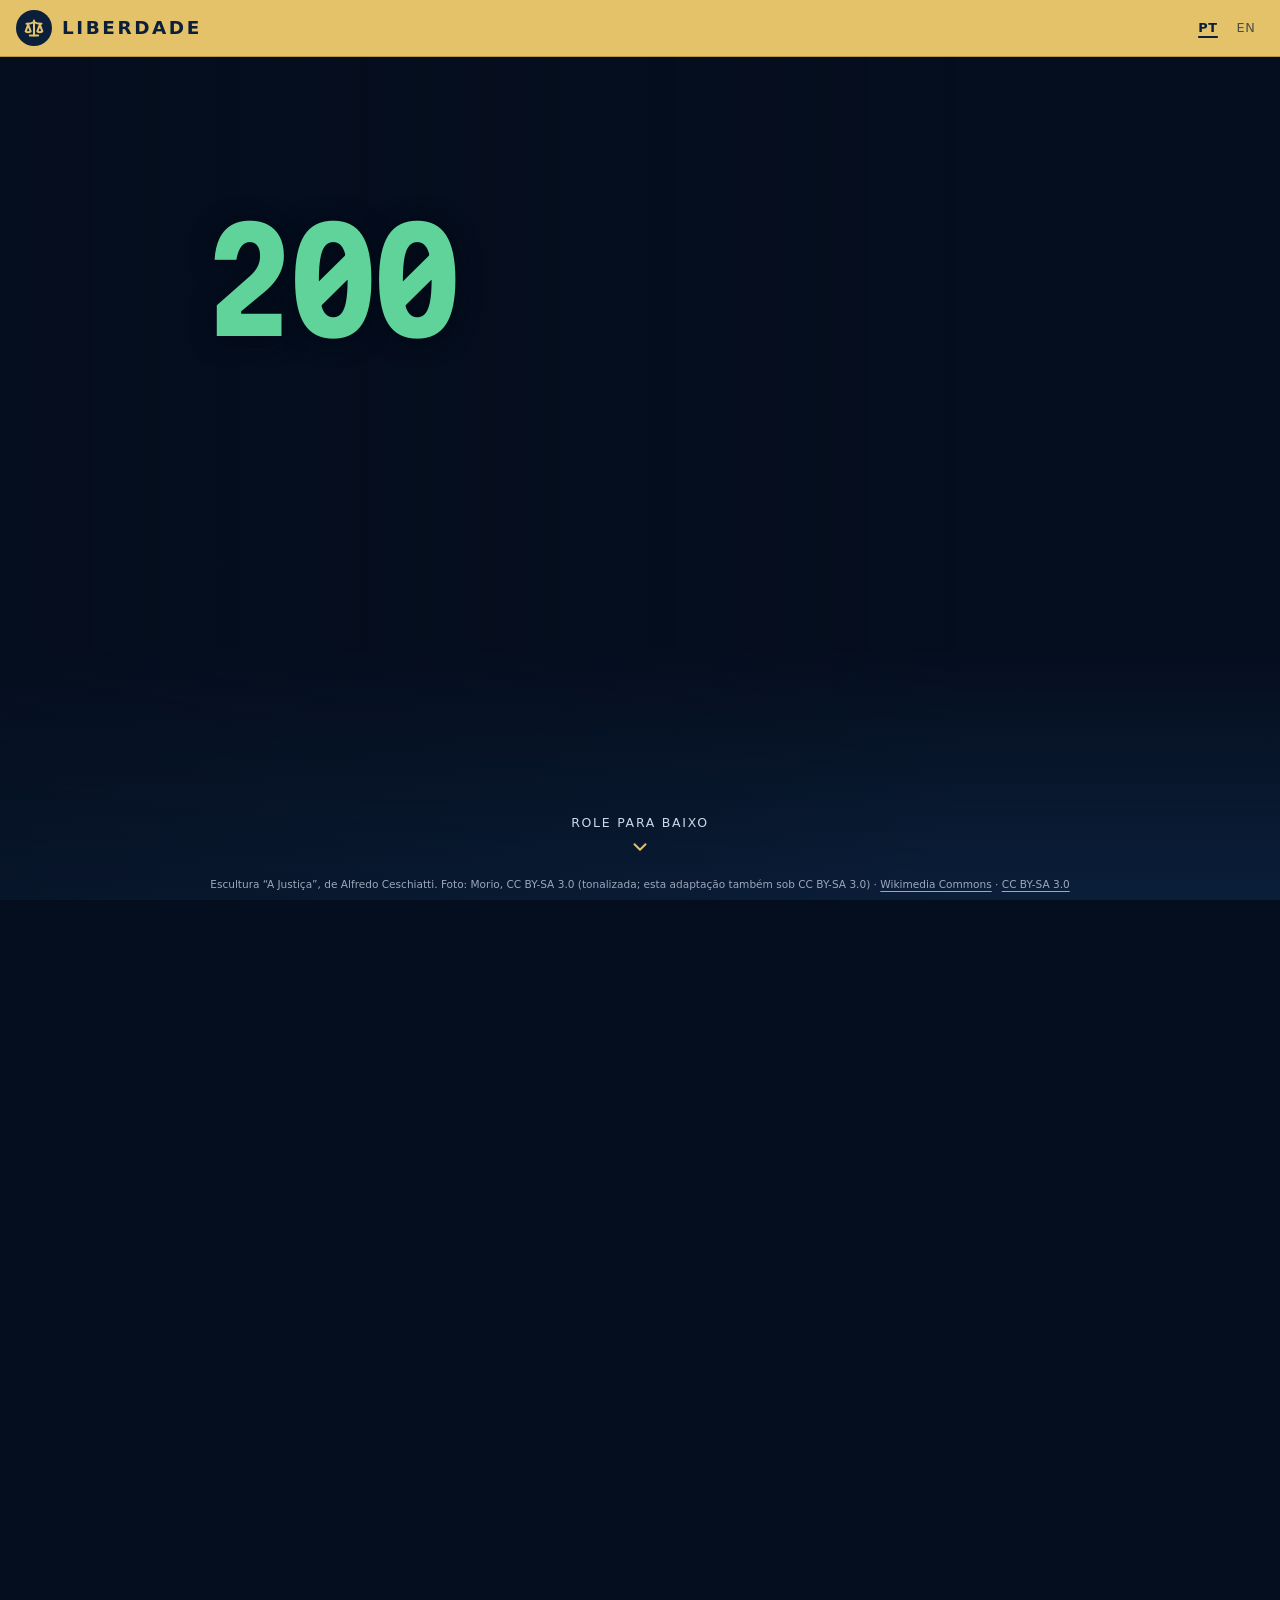
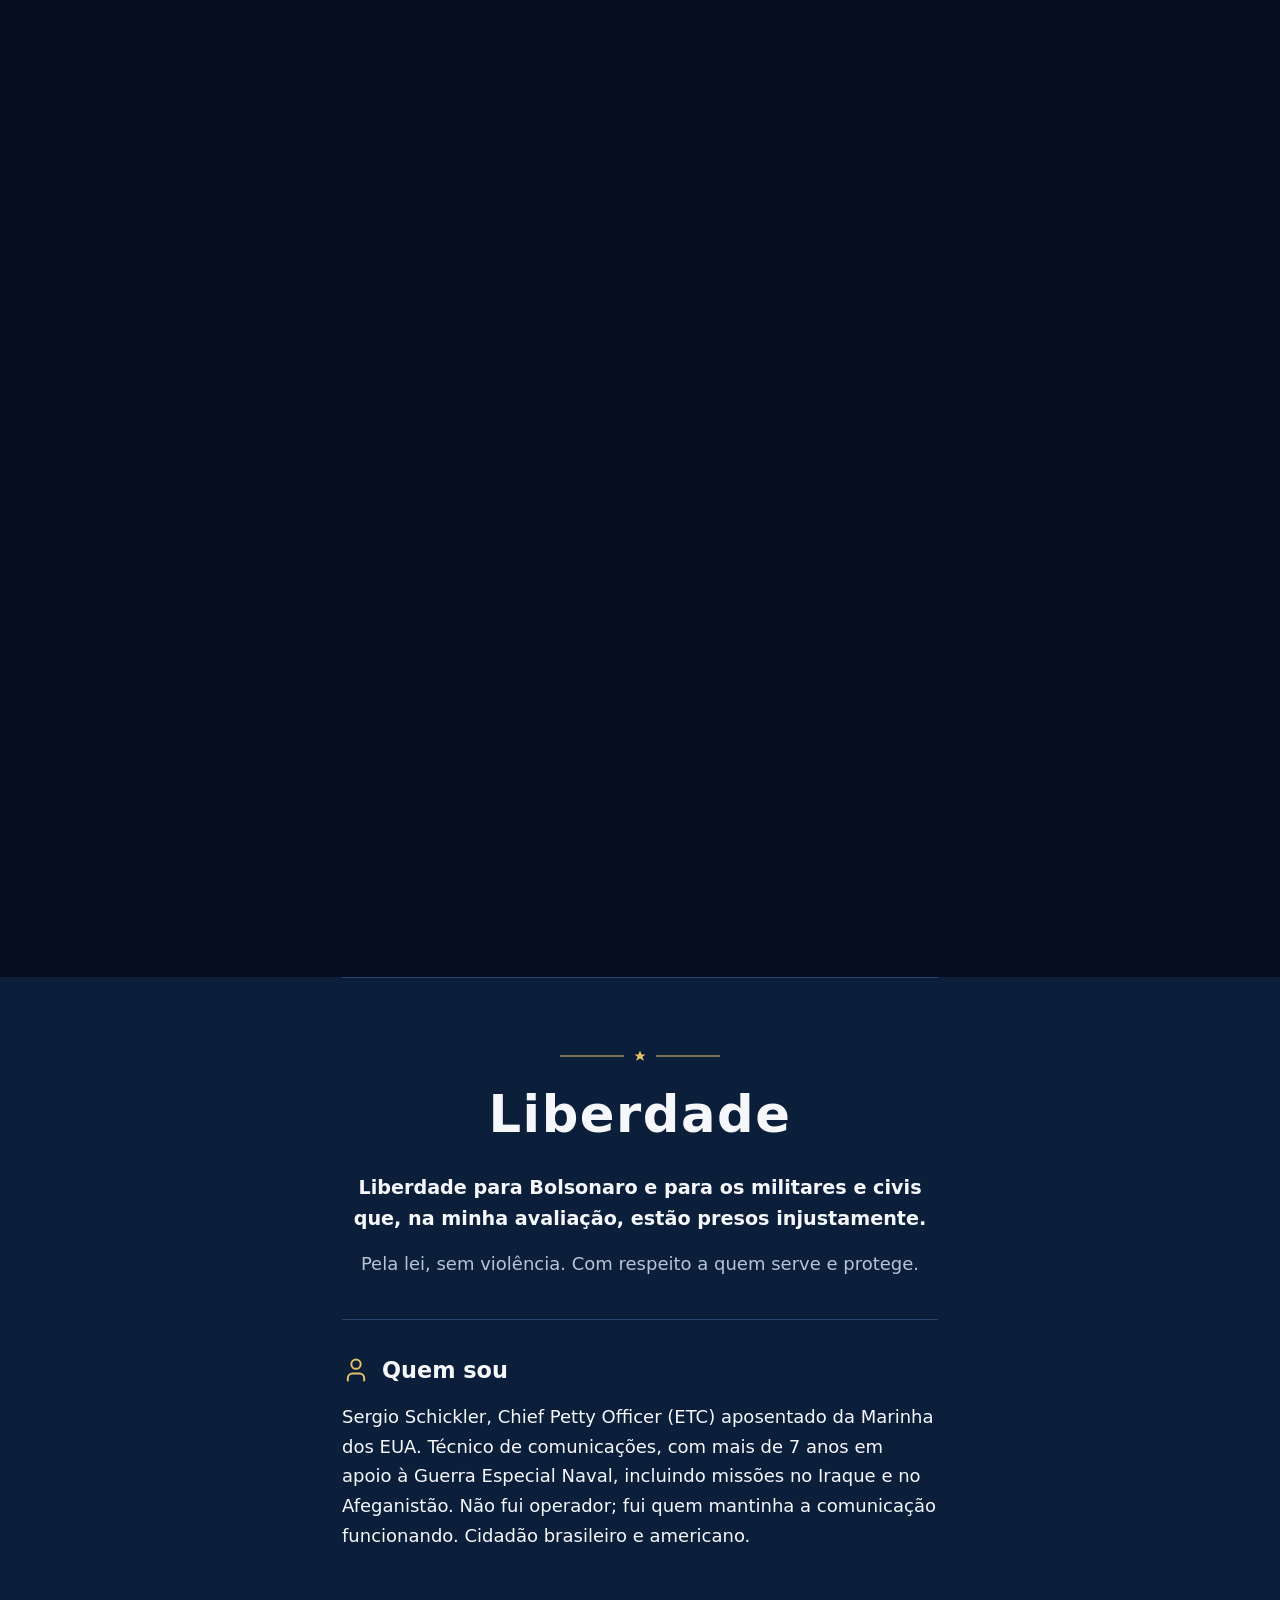
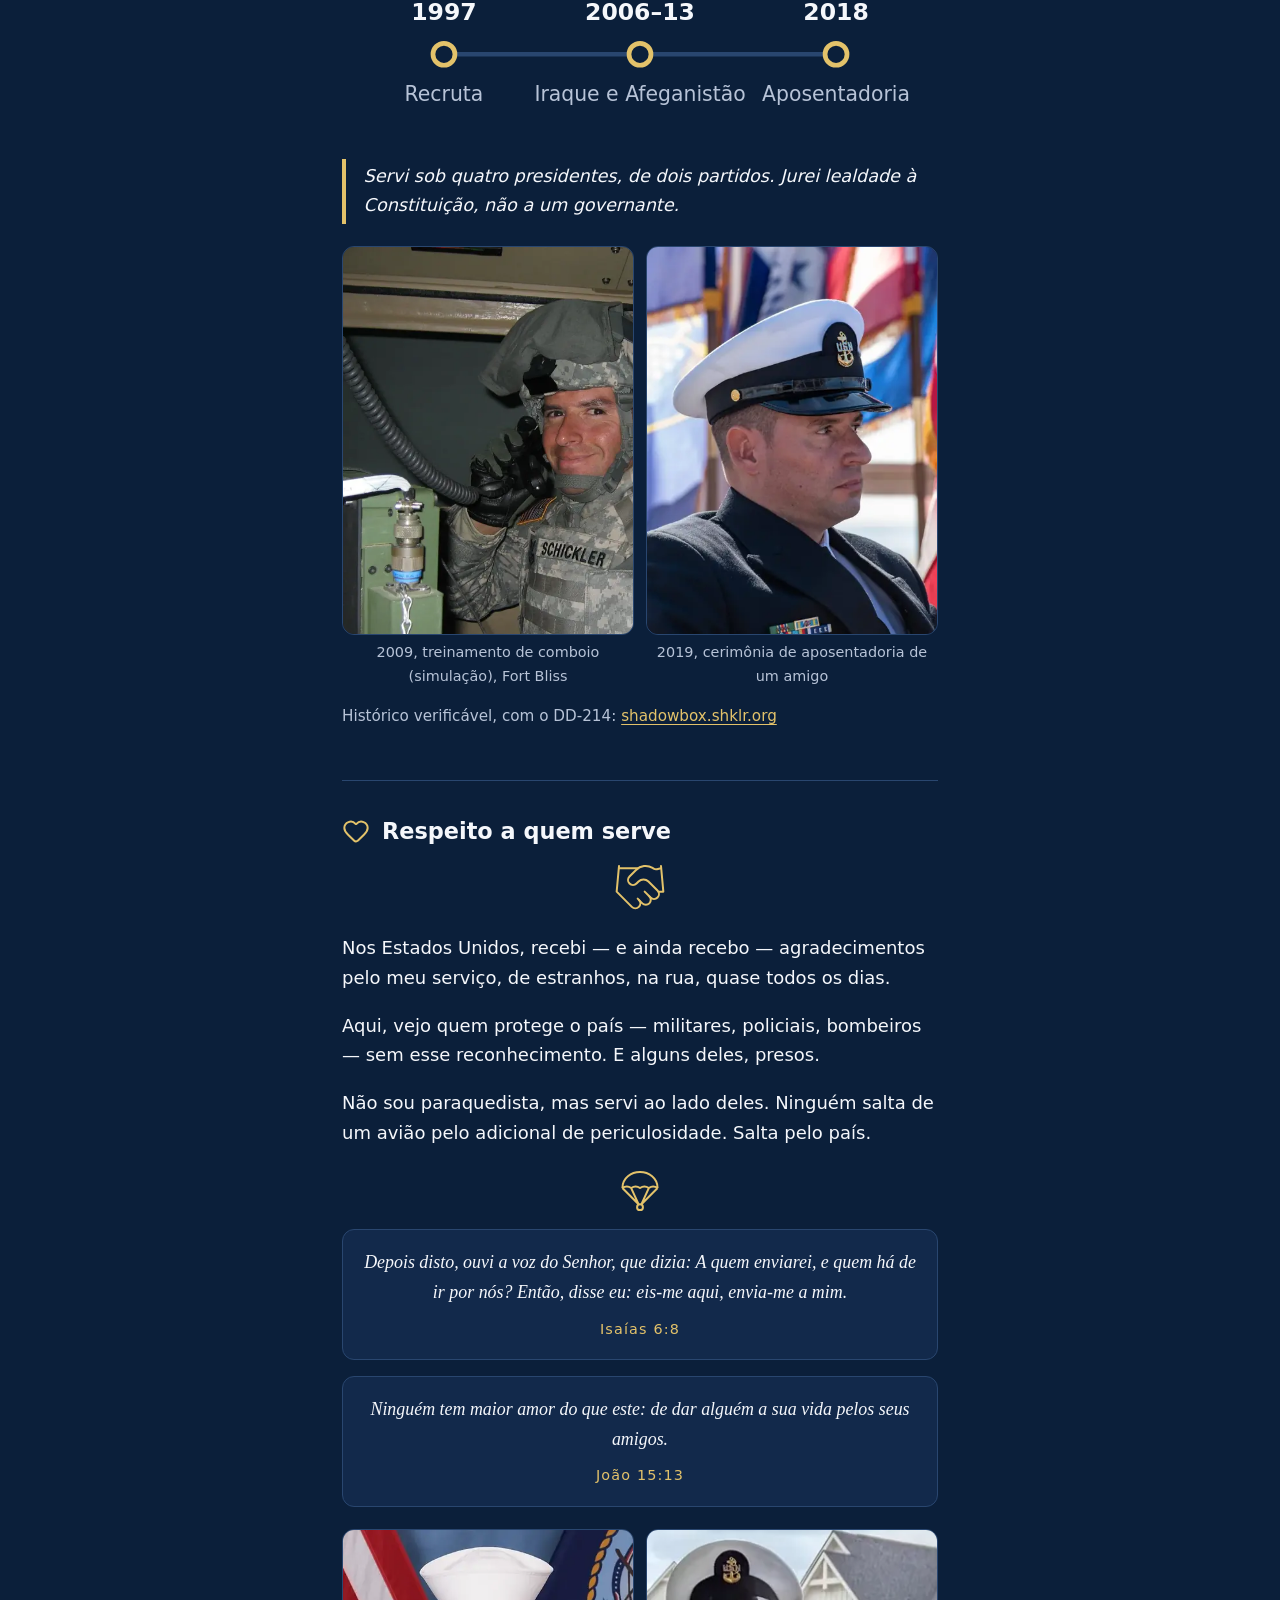
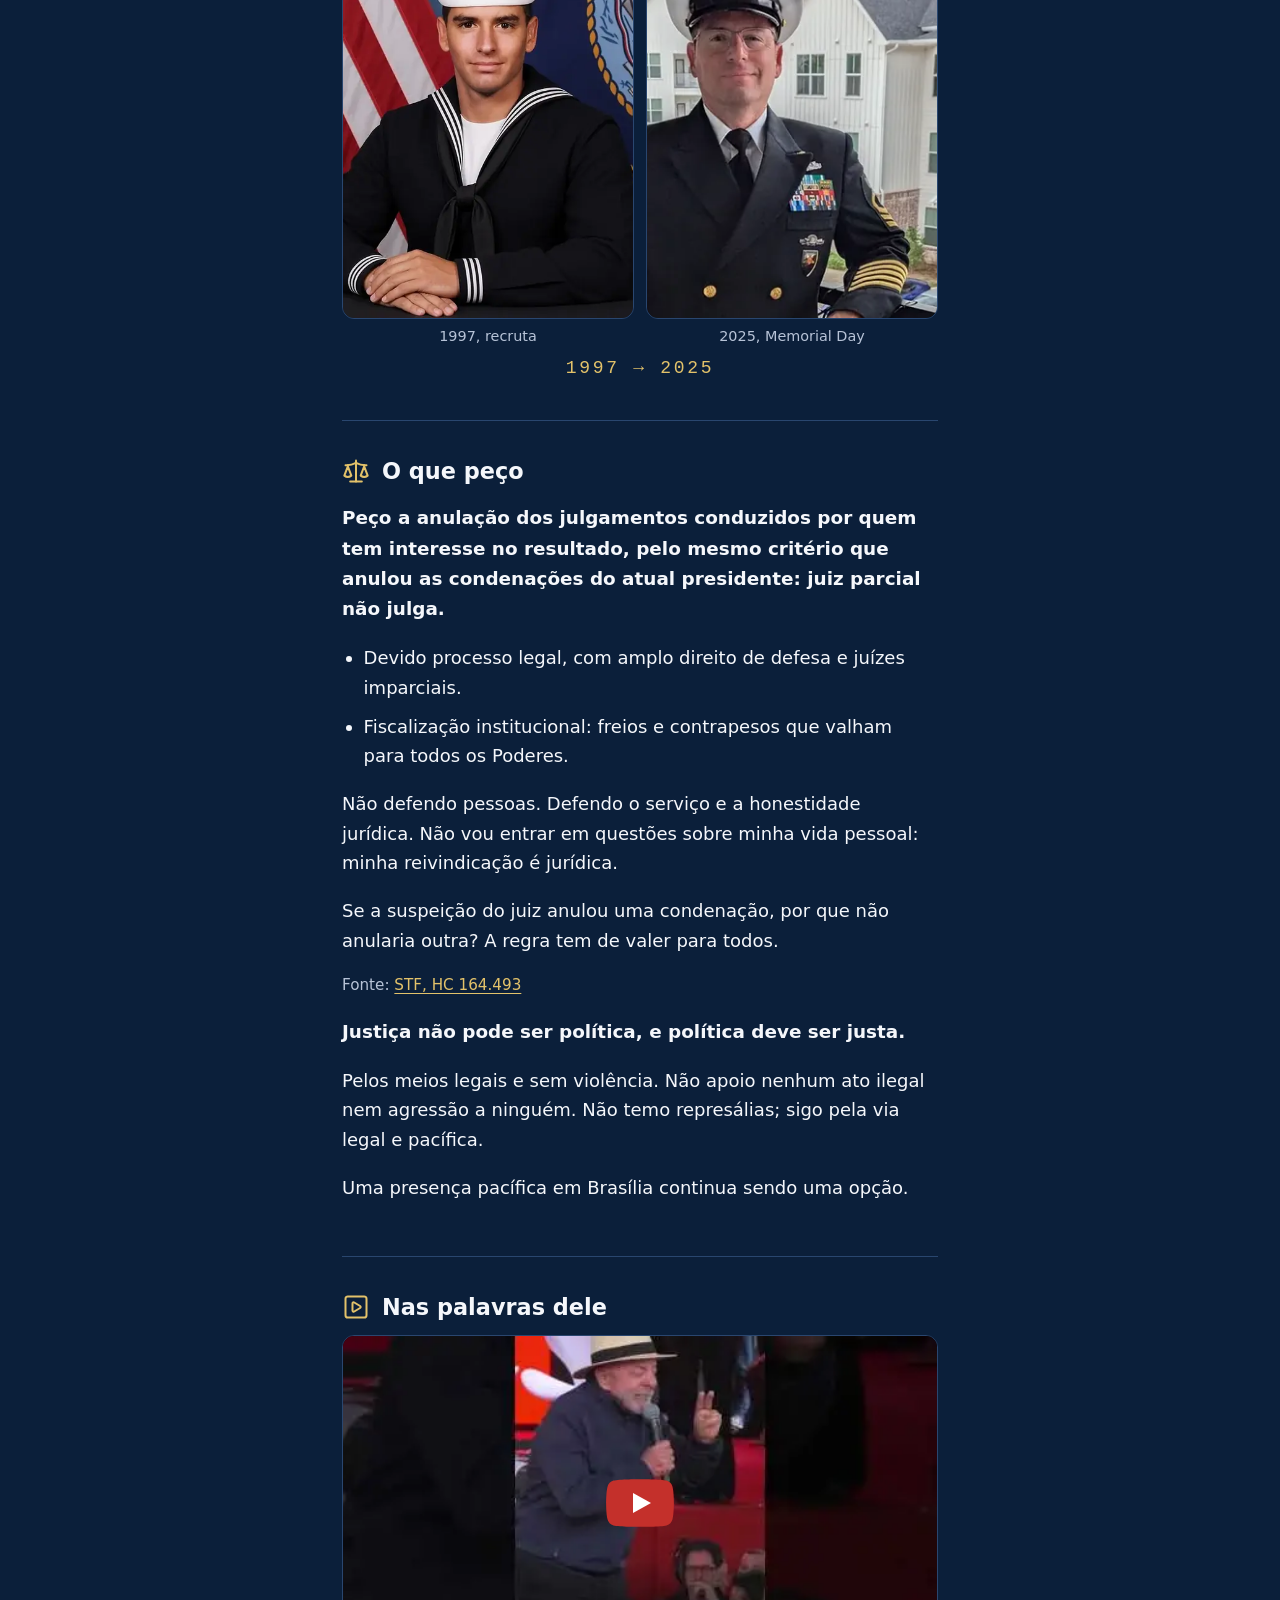
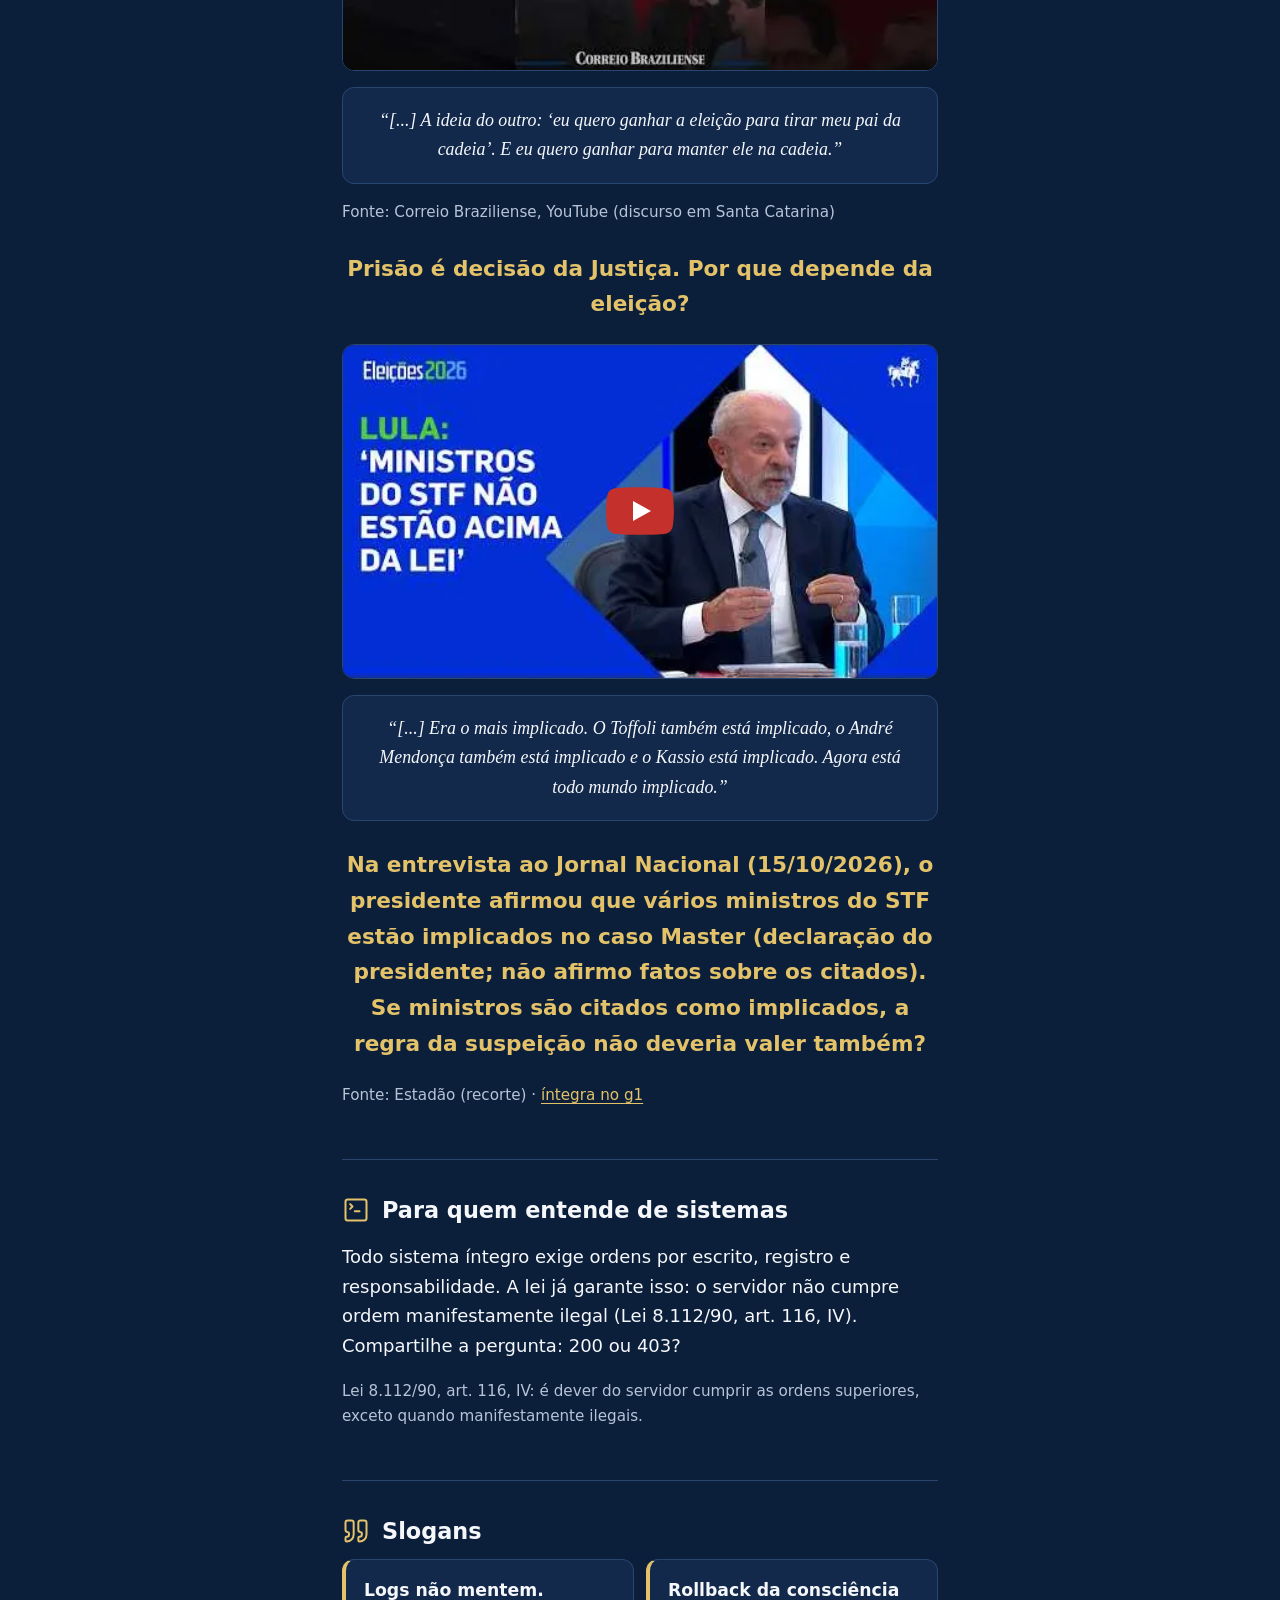
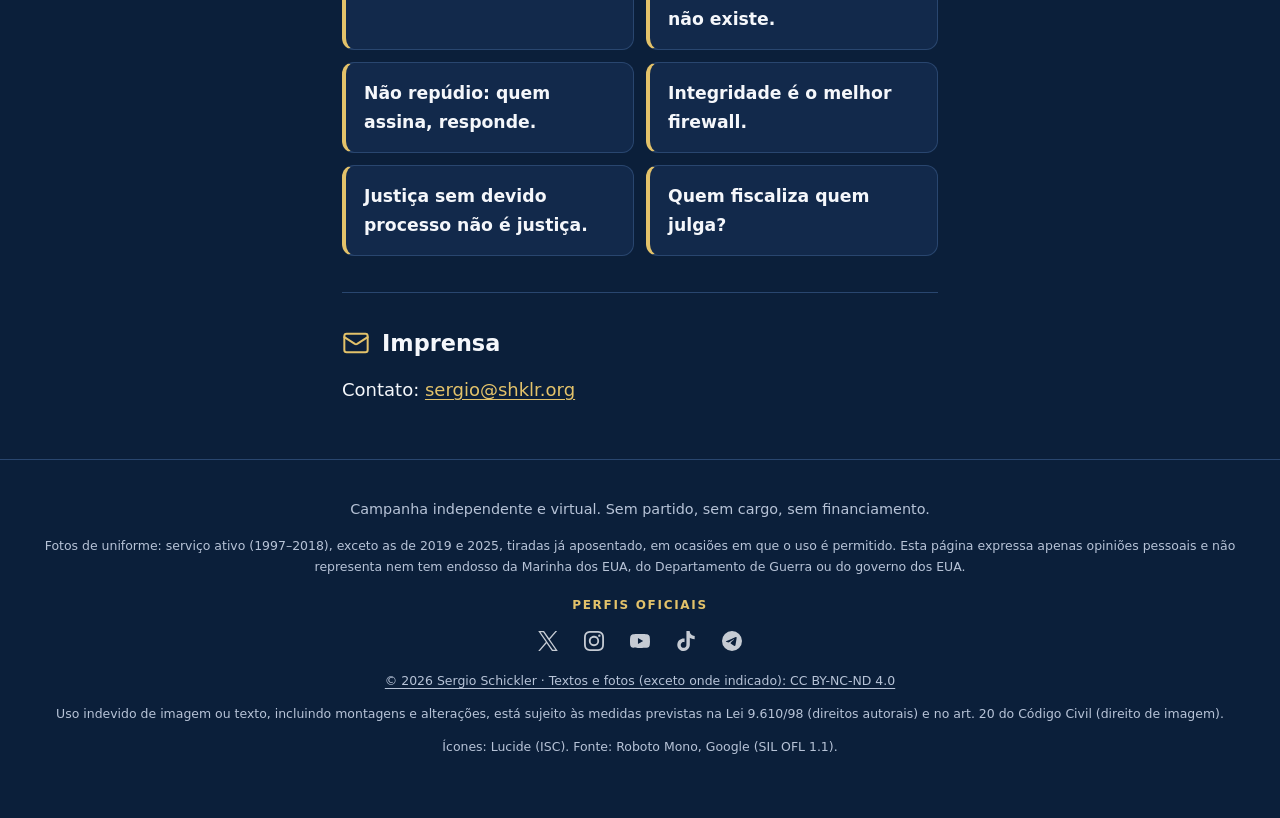
<file: index.html>
<!doctype html>
<html lang="pt-BR">
<head>
<meta charset="utf-8">
<meta name="viewport" content="width=device-width,initial-scale=1,viewport-fit=cover">
<meta name="theme-color" content="#e3c26a">
<title>Liberdade — 200 ou 403? Justiça ou política?</title>
<meta name="description" content="A regra tem de valer para todos. Liberdade, devido processo e respeito a quem serve, pela via legal e sem violência.">
<meta property="og:type" content="website">
<meta property="og:site_name" content="LIBERDADE">
<meta property="og:title" content="Liberdade — 200 ou 403? Justiça ou política?">
<meta property="og:description" content="A regra tem de valer para todos. Liberdade, devido processo e respeito a quem serve, pela via legal e sem violência.">
<meta property="og:url" content="https://liberdade.shklr.org/">
<meta property="og:locale" content="pt_BR">
<meta property="og:locale:alternate" content="en_US">
<meta property="og:image" content="https://liberdade.shklr.org/og.jpg?v=6">
<meta property="og:image:type" content="image/jpeg">
<meta property="og:image:width" content="1200">
<meta property="og:image:height" content="630">
<meta property="og:image:alt" content="LIBERDADE: balança em azul-marinho sobre dourado. A regra tem de valer para todos.">
<meta name="twitter:card" content="summary_large_image">
<meta name="twitter:title" content="Liberdade — 200 ou 403? Justiça ou política?">
<meta name="twitter:description" content="A regra tem de valer para todos. Liberdade, devido processo e respeito a quem serve, pela via legal e sem violência.">
<meta name="twitter:image" content="https://liberdade.shklr.org/x-card.png">
<meta name="twitter:image:alt" content="LIBERDADE: balança em azul-marinho sobre dourado. A regra tem de valer para todos.">
<meta name="twitter:site" content="@sergioshklr">
<meta name="twitter:creator" content="@sergioshklr">
<link rel="icon" href="/favicon.svg" type="image/svg+xml">
<link rel="icon" href="/favicon.ico" sizes="16x16 32x32 48x48">
<link rel="apple-touch-icon" href="/apple-touch-icon.png" sizes="180x180">
<link rel="apple-touch-startup-image" href="/splash/splash-iphone-se-750x1334.png" media="(device-width: 375px) and (device-height: 667px) and (-webkit-device-pixel-ratio: 2) and (orientation: portrait)">
<link rel="apple-touch-startup-image" href="/splash/splash-iphone-13-14-1170x2532.png" media="(device-width: 390px) and (device-height: 844px) and (-webkit-device-pixel-ratio: 3) and (orientation: portrait)">
<link rel="apple-touch-startup-image" href="/splash/splash-iphone-15-16-1179x2556.png" media="(device-width: 393px) and (device-height: 852px) and (-webkit-device-pixel-ratio: 3) and (orientation: portrait)">
<link rel="apple-touch-startup-image" href="/splash/splash-iphone-16-pro-max-1320x2868.png" media="(device-width: 440px) and (device-height: 956px) and (-webkit-device-pixel-ratio: 3) and (orientation: portrait)">
<link rel="apple-touch-startup-image" href="/splash/splash-ipad-air-11-1640x2360.png" media="(device-width: 820px) and (device-height: 1180px) and (-webkit-device-pixel-ratio: 2) and (orientation: portrait)">
<meta name="apple-mobile-web-app-title" content="LIBERDADE">
<meta name="apple-mobile-web-app-capable" content="yes">
<meta name="mobile-web-app-capable" content="yes">
<link rel="manifest" href="/site.webmanifest">
<link rel="preload" href="/fonts/MartianMono-Condensed[wght].woff2" as="font" type="font/woff2" crossorigin>
<link rel="canonical" href="https://liberdade.shklr.org/">
<script>if(!(window.matchMedia&&matchMedia('(prefers-reduced-motion: reduce)').matches))document.documentElement.classList.add('anim')</script>
<style>
@font-face{font-family:"Martian Mono";src:url("/fonts/MartianMono-Condensed[wght].woff2") format("woff2");font-weight:100 800;font-style:normal;font-display:swap;}
:root{--font-brand:"Martian Mono",ui-monospace,monospace;--font-ui:system-ui,-apple-system,"Segoe UI",Roboto,"Helvetica Neue",Arial,sans-serif;--mono:var(--font-brand)}
:root{--navy:#0b1f3a;--navy2:#12294b;--line:#29466f;--txt:#f5f7fb;--mut:#b7c3d7;--gold:#e3c26a;--ok:#5fd39a;--no:#ff8a7a}
*{box-sizing:border-box}html{-webkit-text-size-adjust:100%}
body{margin:0;background:var(--navy);color:var(--txt);font:18px/1.65 system-ui,-apple-system,"Segoe UI",Roboto,Arial,sans-serif}
a{color:var(--gold);text-underline-offset:3px}
:focus-visible{outline:3px solid var(--gold);outline-offset:3px}
.wrap{max-width:640px;margin:0 auto;padding:0 22px}
.top{position:sticky;top:0;z-index:5;display:flex;justify-content:space-between;align-items:center;padding:10px 16px;background:var(--gold);color:var(--navy);border-bottom:1px solid #b8963f}
.top .lang{border-color:var(--navy)}.top .lang button{color:var(--navy)}.top .lang{border:0;border-radius:0;gap:2px}
.top .lang button{min-width:36px;min-height:36px;padding:0 6px;font-size:.8rem;font-weight:500;letter-spacing:.06em;color:var(--navy);opacity:.7;background:none}
.top .lang button[aria-pressed=true]{background:none;color:var(--navy);opacity:1;font-weight:700;text-decoration:underline;text-decoration-thickness:2px;text-underline-offset:4px}
.top .lang button:focus-visible{outline:2px solid var(--navy);outline-offset:-2px}.top .brand .ic{stroke:var(--gold)}
.brand{display:flex;align-items:center;gap:10px;font-weight:800;letter-spacing:.14em;text-transform:uppercase;font-size:1.15rem;line-height:1}
.brand .badge-ic{display:inline-flex;align-items:center;justify-content:center;width:36px;height:36px;border-radius:50%;background:var(--navy);flex:none}
.lang{display:flex;border:1px solid var(--line);border-radius:999px;overflow:hidden}
.lang button{min-width:56px;min-height:44px;background:none;color:var(--txt);border:0;font:inherit;font-size:.95rem;font-weight:600;cursor:pointer}
.lang button[aria-pressed=true]{background:var(--txt);color:var(--navy)}
.hero{text-align:center;padding:44px 0 40px}
.badge{display:inline-flex;flex-direction:column;align-items:center;font-family:var(--mono);font-weight:800;line-height:.95;text-transform:uppercase;padding:22px 30px;border:2px solid var(--line);border-radius:22px;background:linear-gradient(180deg,var(--navy2),var(--navy))}
.badge .ok{color:var(--ok);font-size:clamp(4.5rem,30vw,8rem)}
.badge .or{color:var(--mut);font-size:clamp(1.4rem,7vw,2.2rem);letter-spacing:.3em;margin:.25em 0 .2em .3em}
.badge .no{color:var(--no);font-size:clamp(4.5rem,30vw,8rem)}
.sr{position:absolute;width:1px;height:1px;overflow:hidden;clip:rect(0 0 0 0)}
.status{color:var(--mut);font-size:1.1rem;margin:.9em 0 0}
.div{display:block;width:160px;margin:26px auto 6px;fill:none;stroke:var(--gold);stroke-width:1.5}
.div path:last-child{fill:var(--gold);stroke:none}
h1{font-size:clamp(2.3rem,11vw,3.2rem);margin:.15em 0 .3em;letter-spacing:.03em}
.obj{font-size:1.2rem;font-weight:600;margin:0 auto}
.sub{color:var(--mut);margin:.8em 0 0}
section{padding:36px 0;border-top:1px solid var(--line)}
.sh{display:flex;align-items:center;gap:12px;margin-bottom:14px}
.sh h2{font-size:1.4rem;line-height:1.25;margin:0}
.ic{flex:none;width:28px;height:28px;fill:none;stroke:var(--gold);stroke-width:2;stroke-linecap:round;stroke-linejoin:round}
.brand .ic{width:20px;height:20px}
.lead{font-size:1.15rem;font-weight:600}
.laurel{display:block;width:120px;margin:0 auto 8px;fill:none;stroke:var(--gold);stroke-width:1.5}
.laurel .lf,.laurel .st{fill:var(--gold);stroke:none;opacity:.85}
.pair{display:grid;grid-template-columns:1fr 1fr;gap:12px;margin:22px 0 6px;align-items:start}
figure{margin:0}
figure img{display:block;width:100%;height:auto;aspect-ratio:3/4;object-fit:cover;object-position:50% 15%;border-radius:12px;border:1px solid var(--line);background:var(--navy2)}
figcaption{font-size:.9rem;color:var(--mut);text-align:center;margin-top:6px}
.arrow{text-align:center;font-family:ui-monospace,Menlo,monospace;color:var(--gold);letter-spacing:.15em;margin:4px 0 0}
.tl{display:block;width:100%;height:auto;margin:18px 0}
.tl .ln{stroke:var(--line);stroke-width:3}
.tl .pt circle{fill:var(--navy);stroke:var(--gold);stroke-width:3}
.tl text{text-anchor:middle;font-family:system-ui,sans-serif}
.tl .yr text{fill:var(--txt);font-weight:700;font-size:15px}
.tl .lb text{fill:var(--mut);font-size:13px}
.quote{border-left:4px solid var(--gold);padding:.2em 0 .2em 1em;font-style:italic;font-size:1.1rem}
.list{padding-left:1.2em}.list li{margin:.5em 0}
.ask{text-align:center;font-size:1.35rem;font-weight:700;color:var(--gold);margin-top:1.2em}
.note{color:var(--mut);font-size:.95rem}
.grid{list-style:none;padding:0;margin:0;display:grid;gap:12px}
.grid li{background:var(--navy2);border:1px solid var(--line);border-left:4px solid var(--gold);border-radius:12px;padding:16px 18px;font-weight:650;font-size:1.08rem}
.grid small{display:block;font-weight:400;color:var(--mut);font-size:.82rem;margin-top:6px}
@media(min-width:700px){.grid{grid-template-columns:1fr 1fr}}
.hand{display:block;width:56px;height:56px;margin:4px auto 14px;stroke:var(--gold);stroke-width:2}
.chute{display:block;width:44px;margin:22px auto 4px;fill:none;stroke:var(--gold);stroke-width:2;stroke-linejoin:round}
.verse{margin:16px 0;padding:18px 20px;background:var(--navy2);border:1px solid var(--line);border-radius:12px;text-align:center}
.verse p{margin:0;font-family:ui-serif,Georgia,Cambria,"Times New Roman",serif;font-style:italic;font-size:1.12rem}
.verse cite{display:block;margin-top:10px;color:var(--gold);font-style:normal;font-size:.9rem;letter-spacing:.08em}
.yt{position:relative;aspect-ratio:16/9;border-radius:12px;overflow:hidden;border:1px solid var(--line);background:#000}
.yt iframe,.ytb{position:absolute;inset:0;width:100%;height:100%;border:0}
.ytb{padding:0;background:none;cursor:pointer}
.ytb img{width:100%;height:100%;object-fit:cover;display:block}
.ytb svg{position:absolute;left:50%;top:50%;width:68px;height:48px;transform:translate(-50%,-50%)}
.lic{font-size:.78rem;margin-top:8px}.lic a{color:inherit}
.badge .q{color:#fff}
.ic *,.hand *,.chute *{vector-effect:non-scaling-stroke}
.ic,.hand,.chute{stroke-width:2}
.social{margin:18px 0 10px}
.social-h{margin:0 0 6px;font-size:.75rem;letter-spacing:.14em;text-transform:uppercase;font-weight:700;color:var(--gold)}
.social-row{display:flex;justify-content:center;flex-wrap:wrap;gap:6px}
.social-row a{display:inline-flex;align-items:center;justify-content:center;width:40px;height:40px;border-radius:50%;color:var(--txt);opacity:.8}
.social-row a:hover,.social-row a:focus-visible{opacity:1;color:var(--gold)}
.social-row a:focus-visible{outline:2px solid var(--gold);outline-offset:2px}
.social-row svg{width:20px;height:20px;fill:currentColor}
.intro{--tb:57px;padding:0;border:0;margin:0;position:relative;height:calc(100vh - var(--tb));height:calc(100svh - var(--tb));background:#050e1e;color:#fff}
.anim .intro{height:280vh}
.intro .pin{position:sticky;top:var(--tb);height:calc(100vh - var(--tb));height:calc(100svh - var(--tb));overflow:hidden;display:flex;flex-direction:column;align-items:center;justify-content:center;text-align:center}
.intro .ibg{position:absolute;left:0;right:0;top:-6%;height:118%;will-change:transform}
.intro .ibg img{width:100%;height:100%;object-fit:cover;object-position:58% 25%;display:block}
.intro .pin::after{content:"";position:absolute;inset:0;background:linear-gradient(180deg,rgba(5,14,30,.35),rgba(5,14,30,.15) 40%,rgba(5,14,30,.75) 85%,#0b1f3a)}
.intro .stage{position:relative;z-index:1;padding:64px 22px 40px}
.intro .q3{margin:0;display:flex;flex-direction:column;align-items:center;font-family:var(--mono);font-weight:700;line-height:.95;text-transform:uppercase;text-shadow:0 2px 24px rgba(2,8,20,.85)}
.intro .ok{color:var(--ok);font-size:clamp(4.5rem,28vw,9rem)}
.intro .or{color:#cdd7e8;font-size:clamp(1.4rem,7vw,2.4rem);letter-spacing:.3em;margin:.3em 0 .25em .3em}
.intro .no{color:var(--no);font-size:clamp(4.5rem,28vw,9rem)}
.intro .q{color:#fff}
.intro .rule{margin:1.2em auto 0;max-width:22ch;font-size:clamp(1.3rem,5.6vw,2rem);font-weight:800;line-height:1.2;color:#fff;text-shadow:0 2px 18px rgba(2,8,20,.9)}
.intro .legend{margin:1.1em auto 0;max-width:34ch;font-family:var(--font-ui);font-weight:700;color:#cdd7e8;text-shadow:0 2px 14px rgba(2,8,20,.95)}
.intro .legend p{margin:0}
.intro .lg1{font-size:clamp(.8rem,3.3vw,1rem);line-height:1.35}
.intro .jp{margin:.7em auto 0;font-family:var(--font-ui);font-weight:700;font-size:clamp(1.25rem,6.2vw,2.1rem);line-height:1.15;color:var(--gold,#e8c35a);text-shadow:0 2px 16px rgba(2,8,20,.95)}
.intro .rule{margin-top:.9em!important}
.intro .s{display:block}
.anim .intro .s:not(.s1){opacity:0;transform:translate3d(0,22px,0);transition:opacity .6s ease,transform .6s ease}
.anim .intro .s.on{opacity:1;transform:none}
.intro .cue{position:absolute;z-index:1;bottom:42px;left:0;right:0;margin:0;display:flex;flex-direction:column;align-items:center;gap:2px;font-size:.78rem;letter-spacing:.14em;text-transform:uppercase;color:#cdd7e8;transition:opacity .4s}
.intro .cue .ic{width:22px;height:22px}
.anim .intro .cue .ic{animation:nudge 1.8s ease-in-out infinite}
.intro .cue.off{opacity:0}
@keyframes nudge{0%,100%{transform:translateY(0)}50%{transform:translateY(5px)}}
.intro .icredit{position:absolute;z-index:1;bottom:8px;left:0;right:0;margin:0;padding:0 12px;font-size:.66rem;line-height:1.3;color:rgba(205,215,232,.75)}
.intro .icredit a{color:inherit}
@media (min-width:900px) and (min-aspect-ratio:5/4){.intro .ibg{top:-1%;height:106%;--par:4}.intro .ibg img{object-position:70% 0}.intro .pin{align-items:flex-start}.intro .stage{width:50%;padding-left:4vw;padding-right:2vw}.intro .pin::after{background:linear-gradient(90deg,rgba(5,14,30,.55),rgba(5,14,30,.2) 55%,rgba(5,14,30,0) 75%),linear-gradient(180deg,rgba(5,14,30,0) 70%,#0b1f3a)}.intro .ok,.intro .no{font-size:clamp(5rem,11vw,9rem)}}
@media (prefers-reduced-motion:reduce){.intro .cue .ic{animation:none}}
footer{text-align:center;color:var(--mut);font-size:.9rem;padding:24px 22px 48px;border-top:1px solid var(--line)}
@media(prefers-reduced-motion:no-preference){html{scroll-behavior:smooth}}
</style>
</head>
<body>

<header class="top"><span class="brand"><span class="badge-ic" aria-hidden="true"><svg class="ic" viewBox="0 0 24 24" fill="none" stroke="currentColor" stroke-width="2" stroke-linecap="round" stroke-linejoin="round" aria-hidden="true"><path d="M12 3v18"/><path d="m19 8 3 8a5 5 0 0 1-6 0zV7"/><path d="M3 7h1a17 17 0 0 0 8-2 17 17 0 0 0 8 2h1"/><path d="m5 8 3 8a5 5 0 0 1-6 0zV7"/><path d="M7 21h10"/></svg></span>Liberdade</span>
<div class="lang" role="group" aria-label="Idioma / Language"><button type="button" data-set="pt" aria-pressed="true">PT</button><button type="button" data-set="en" aria-pressed="false">EN</button></div></header>
<section class="intro" aria-labelledby="intro-q">
<div class="pin">
<div class="ibg" aria-hidden="true"><picture><source media="(min-width:900px) and (min-aspect-ratio:5/4)" srcset="photos/justica-wide-1600.webp 1600w, photos/justica-wide-2400.webp 2400w" sizes="100vw"><img src="photos/justica-1080.webp" srcset="photos/justica-640.webp 640w, photos/justica-1080.webp 1080w, photos/justica-1600.webp 1600w" sizes="100vw" width="1080" height="1440" alt="" decoding="async" fetchpriority="high"></picture></div>
<div class="stage">
<p class="q3" id="intro-q"><span class="s s1 ok">200</span><span class="s s2 or" data-pt="OU" data-en="OR">OU</span><span class="s s3 no">403<span class="q">?</span></span></p>
<p class="s s4 jp" data-pt="Justiça ou política?" data-en="Justice or politics?">Justiça ou política?</p>
<div class="s s5 legend"><p class="lg1" data-pt="200 OK: acesso permitido." data-en="200 OK: access granted.">200 OK: acesso permitido.</p><p class="lg1" data-pt="403 Forbidden: acesso negado." data-en="403 Forbidden: access denied.">403 Forbidden: acesso negado.</p></div>
<p class="s s6 rule" data-pt="A regra tem de valer para todos." data-en="The rule must apply to everyone.">A regra tem de valer para todos.</p>
</div>
<p class="cue" aria-hidden="true"><span data-pt="Role para baixo" data-en="Scroll">Role para baixo</span><svg class="ic" viewBox="0 0 24 24" fill="none" stroke="currentColor" stroke-width="2" stroke-linecap="round" stroke-linejoin="round" aria-hidden="true"><path d="m6 9 6 6 6-6"/></svg></p>
<p class="icredit"><span data-pt="Escultura “A Justiça”, de Alfredo Ceschiatti. Foto: Morio, CC BY-SA 3.0 (tonalizada; esta adaptação também sob CC BY-SA 3.0)" data-en="Sculpture “A Justiça” by Alfredo Ceschiatti. Photo: Morio, CC BY-SA 3.0 (toned; this adaptation also under CC BY-SA 3.0)">Escultura “A Justiça”, de Alfredo Ceschiatti. Foto: Morio, CC BY-SA 3.0 (tonalizada; esta adaptação também sob CC BY-SA 3.0)</span> · <a href="https://commons.wikimedia.org/wiki/File:A_Justica_Alfredo_Ceschiatti_Brasilia_Brasil.jpg" target="_blank" rel="noopener">Wikimedia Commons</a> · <a href="https://creativecommons.org/licenses/by-sa/3.0/deed.pt-br" target="_blank" rel="license noopener">CC BY-SA 3.0</a></p>
</div>
</section>
<main class="wrap">
<section class="hero">
<svg class="div" viewBox="0 0 200 20" aria-hidden="true"><path d="M0 10h80M120 10h80"/><path d="M100 3l2 5h5l-4 3 2 5-5-3-5 3 2-5-4-3h5z"/></svg>
<h1 data-pt="Liberdade" data-en="Freedom">Liberdade</h1>
<p class="obj" data-pt="Liberdade para Bolsonaro e para os militares e civis que, na minha avaliação, estão presos injustamente." data-en="Freedom for Bolsonaro and for the service members and civilians who, in my view, are unjustly imprisoned.">Liberdade para Bolsonaro e para os militares e civis que, na minha avaliação, estão presos injustamente.</p>
<p class="sub" data-pt="Pela lei, sem violência. Com respeito a quem serve e protege." data-en="Through the law, without violence. With respect for those who serve and protect.">Pela lei, sem violência. Com respeito a quem serve e protege.</p>
</section>

<section id="quem">
<div class="sh"><svg class="ic" viewBox="0 0 24 24" fill="none" stroke="currentColor" stroke-width="2" stroke-linecap="round" stroke-linejoin="round" aria-hidden="true"><path d="M19 21v-2a4 4 0 0 0-4-4H9a4 4 0 0 0-4 4v2"/><circle cx="12" cy="7" r="4"/></svg><h2 data-pt="Quem sou" data-en="Who I am">Quem sou</h2></div>
<p data-pt="Sergio Schickler, Chief Petty Officer (ETC) aposentado da Marinha dos EUA. Técnico de comunicações, com mais de 7 anos em apoio à Guerra Especial Naval, incluindo missões no Iraque e no Afeganistão. Não fui operador; fui quem mantinha a comunicação funcionando. Cidadão brasileiro e americano." data-en="Sergio Schickler, retired U.S. Navy Chief Petty Officer (ETC). Communications technician, with 7+ years supporting Naval Special Warfare, including deployments to Iraq and Afghanistan. I was not an operator; I kept the communications running. Brazilian and U.S. citizen.">Sergio Schickler, Chief Petty Officer (ETC) aposentado da Marinha dos EUA. Técnico de comunicações, com mais de 7 anos em apoio à Guerra Especial Naval, incluindo missões no Iraque e no Afeganistão. Não fui operador; fui quem mantinha a comunicação funcionando. Cidadão brasileiro e americano.</p>
<svg class="tl" viewBox="-20 0 380 110" role="img" aria-label="1997–2018"><path class="ln" d="M45 55H295"/><g class="pt"><circle cx="45" cy="55" r="7"/><circle cx="170" cy="55" r="7"/><circle cx="295" cy="55" r="7"/></g><g class="yr"><text x="45" y="33">1997</text><text x="170" y="33">2006–13</text><text x="295" y="33">2018</text></g><g class="lb"><text x="45" y="85" data-pt="Recruta" data-en="Recruit">Recruta</text><text x="170" y="85" data-pt="Iraque e Afeganistão" data-en="Iraq &amp; Afghanistan">Iraque e Afeganistão</text><text x="295" y="85" data-pt="Aposentadoria" data-en="Retirement">Aposentadoria</text></g></svg>
<p class="quote" data-pt="Servi sob quatro presidentes, de dois partidos. Jurei lealdade à Constituição, não a um governante." data-en="I served under four presidents, from two parties. I swore loyalty to the Constitution, not to a ruler.">Servi sob quatro presidentes, de dois partidos. Jurei lealdade à Constituição, não a um governante.</p>
<div class="pair">
<figure><img src="photos/headset-2008.webp" width="900" height="674" loading="lazy" decoding="async" data-alt-pt="No rádio, de capacete e headset, em simulação de treinamento de comboio em Fort Bliss, 2009" data-alt-en="On the radio in helmet and headset during a convoy training simulation at Fort Bliss, 2009" alt="No rádio, de capacete e headset, em simulação de treinamento de comboio em Fort Bliss, 2009"><figcaption data-pt="2009, treinamento de comboio (simulação), Fort Bliss" data-en="2009, convoy training (simulation), Fort Bliss">2009, treinamento de comboio (simulação), Fort Bliss</figcaption></figure>
<figure><img src="photos/cpo-2019.webp" width="900" height="601" loading="lazy" decoding="async" data-alt-pt="De uniforme de gala diante das bandeiras, na cerimônia de aposentadoria de um amigo, 2019" data-alt-en="In dress uniform before the flags at a friend&#x27;s retirement ceremony, 2019" alt="De uniforme de gala diante das bandeiras, na cerimônia de aposentadoria de um amigo, 2019"><figcaption data-pt="2019, cerimônia de aposentadoria de um amigo" data-en="2019, a friend&#x27;s retirement ceremony">2019, cerimônia de aposentadoria de um amigo</figcaption></figure>
</div>
<p class="note" data-html data-pt="Histórico verificável, com o DD-214: &lt;a href=&quot;https://shadowbox.shklr.org&quot;&gt;shadowbox.shklr.org&lt;/a&gt;" data-en="Verifiable record, including the DD-214: &lt;a href=&quot;https://shadowbox.shklr.org&quot;&gt;shadowbox.shklr.org&lt;/a&gt;">Histórico verificável, com o DD-214: <a href="https://shadowbox.shklr.org">shadowbox.shklr.org</a></p>
</section>

<section id="respeito">
<div class="sh"><svg class="ic" viewBox="0 0 24 24" fill="none" stroke="currentColor" stroke-width="2" stroke-linecap="round" stroke-linejoin="round" aria-hidden="true"><path d="M2 9.5a5.5 5.5 0 0 1 9.591-3.676.56.56 0 0 0 .818 0A5.49 5.49 0 0 1 22 9.5c0 2.29-1.5 4-3 5.5l-5.492 5.313a2 2 0 0 1-3 .019L5 15c-1.5-1.5-3-3.2-3-5.5"/></svg><h2 data-pt="Respeito a quem serve" data-en="Respect for those who serve">Respeito a quem serve</h2></div>
<svg class="hand" viewBox="0 0 24 24" fill="none" stroke="currentColor" stroke-width="2" stroke-linecap="round" stroke-linejoin="round" role="img" aria-label="Aperto de mãos" data-label-pt="Aperto de mãos" data-label-en="Handshake"><path d="m11 17 2 2a1 1 0 1 0 3-3"/><path d="m14 14 2.5 2.5a1 1 0 1 0 3-3l-3.88-3.88a3 3 0 0 0-4.24 0l-.88.88a1 1 0 1 1-3-3l2.81-2.81a5.79 5.79 0 0 1 7.06-.87l.47.28a2 2 0 0 0 1.42.25L21 4"/><path d="m21 3 1 11h-2"/><path d="M3 3 2 14l6.5 6.5a1 1 0 1 0 3-3"/><path d="M3 4h8"/></svg>
<p data-pt="Nos Estados Unidos, recebi — e ainda recebo — agradecimentos pelo meu serviço, de estranhos, na rua, quase todos os dias." data-en="In the United States, I was — and still am — thanked for my service by strangers, on the street, almost every day.">Nos Estados Unidos, recebi — e ainda recebo — agradecimentos pelo meu serviço, de estranhos, na rua, quase todos os dias.</p>
<p data-pt="Aqui, vejo quem protege o país — militares, policiais, bombeiros — sem esse reconhecimento. E alguns deles, presos." data-en="Here, I see those who protect the country — service members, police officers, firefighters — without that recognition. And some of them in prison.">Aqui, vejo quem protege o país — militares, policiais, bombeiros — sem esse reconhecimento. E alguns deles, presos.</p>
<p data-pt="Não sou paraquedista, mas servi ao lado deles. Ninguém salta de um avião pelo adicional de periculosidade. Salta pelo país." data-en="I&#x27;m not a paratrooper, but I served alongside them. No one jumps out of an aircraft for hazard pay. They jump for their country.">Não sou paraquedista, mas servi ao lado deles. Ninguém salta de um avião pelo adicional de periculosidade. Salta pelo país.</p>
<svg class="chute" viewBox="0 0 60 60" aria-hidden="true"><path d="M6 26C6 12 18 4 30 4s24 8 24 22M6 26c4-3 8-3 12 0 4-3 8-3 12 0 4-3 8-3 12 0 4-3 8-3 12 0M6 26l22 22M18 26l10 22M42 26l-10 22M54 26L32 48"/><circle cx="30" cy="52" r="4"/></svg>
<blockquote class="verse"><p data-pt="Depois disto, ouvi a voz do Senhor, que dizia: A quem enviarei, e quem há de ir por nós? Então, disse eu: eis-me aqui, envia-me a mim." data-en="Also I heard the voice of the Lord, saying, Whom shall I send, and who will go for us? Then said I, Here am I; send me.">Depois disto, ouvi a voz do Senhor, que dizia: A quem enviarei, e quem há de ir por nós? Então, disse eu: eis-me aqui, envia-me a mim.</p><cite data-pt="Isaías 6:8" data-en="Isaiah 6:8">Isaías 6:8</cite></blockquote>
<blockquote class="verse"><p data-pt="Ninguém tem maior amor do que este: de dar alguém a sua vida pelos seus amigos." data-en="Greater love hath no man than this, that a man lay down his life for his friends.">Ninguém tem maior amor do que este: de dar alguém a sua vida pelos seus amigos.</p><cite data-pt="João 15:13" data-en="John 15:13">João 15:13</cite></blockquote>
<div class="pair">
<figure><img src="photos/recruit-1997.webp" width="640" height="625" loading="lazy" decoding="async" data-alt-pt="Retrato de recruta da Marinha dos EUA, 1997" data-alt-en="U.S. Navy recruit portrait, 1997" alt="Retrato de recruta da Marinha dos EUA, 1997"><figcaption data-pt="1997, recruta" data-en="1997, recruit">1997, recruta</figcaption></figure>
<figure><img src="photos/memorial-2025.webp" width="300" height="560" loading="lazy" decoding="async" data-alt-pt="De uniforme de gala azul no Memorial Day de 2025" data-alt-en="In dress blues on Memorial Day 2025" alt="De uniforme de gala azul no Memorial Day de 2025"><figcaption data-pt="2025, Memorial Day" data-en="2025, Memorial Day">2025, Memorial Day</figcaption></figure>
</div>
<p class="arrow" aria-hidden="true">1997 → 2025</p>
</section>

<section id="peco">
<div class="sh"><svg class="ic" viewBox="0 0 24 24" fill="none" stroke="currentColor" stroke-width="2" stroke-linecap="round" stroke-linejoin="round" aria-hidden="true"><path d="M12 3v18"/><path d="m19 8 3 8a5 5 0 0 1-6 0zV7"/><path d="M3 7h1a17 17 0 0 0 8-2 17 17 0 0 0 8 2h1"/><path d="m5 8 3 8a5 5 0 0 1-6 0zV7"/><path d="M7 21h10"/></svg><h2 data-pt="O que peço" data-en="What I ask">O que peço</h2></div>
<p class="lead" data-pt="Peço a anulação dos julgamentos conduzidos por quem tem interesse no resultado, pelo mesmo critério que anulou as condenações do atual presidente: juiz parcial não julga." data-en="I ask for the annulment of trials conducted by those with a stake in the outcome, by the same standard that annulled the current president&#x27;s convictions: a biased judge cannot judge.">Peço a anulação dos julgamentos conduzidos por quem tem interesse no resultado, pelo mesmo critério que anulou as condenações do atual presidente: juiz parcial não julga.</p>
<ul class="list">
<li data-pt="Devido processo legal, com amplo direito de defesa e juízes imparciais." data-en="Due process, with the full right to a defense and impartial judges.">Devido processo legal, com amplo direito de defesa e juízes imparciais.</li>
<li data-pt="Fiscalização institucional: freios e contrapesos que valham para todos os Poderes." data-en="Institutional oversight: checks and balances that apply to every branch.">Fiscalização institucional: freios e contrapesos que valham para todos os Poderes.</li>
</ul>
<p data-pt="Não defendo pessoas. Defendo o serviço e a honestidade jurídica. Não vou entrar em questões sobre minha vida pessoal: minha reivindicação é jurídica." data-en="I am not defending individuals. I am defending service and legal integrity. I will not engage with questions about my personal life: my claim is a legal one.">Não defendo pessoas. Defendo o serviço e a honestidade jurídica. Não vou entrar em questões sobre minha vida pessoal: minha reivindicação é jurídica.</p>
<p data-pt="Se a suspeição do juiz anulou uma condenação, por que não anularia outra? A regra tem de valer para todos." data-en="If a judge&#x27;s bias voided one conviction, why wouldn&#x27;t it void another? The rule must apply to everyone.">Se a suspeição do juiz anulou uma condenação, por que não anularia outra? A regra tem de valer para todos.</p>
<p class="note" data-html data-pt="Fonte: &lt;a href=&quot;https://noticias.stf.jus.br/postsnoticias/2a-turma-reconhece-parcialidade-de-ex-juiz-sergio-moro-na-condenacao-de-lula-no-caso-triplex/&quot; target=&quot;_blank&quot; rel=&quot;noopener&quot;&gt;STF, HC 164.493&lt;/a&gt;" data-en="Source: &lt;a href=&quot;https://noticias.stf.jus.br/postsnoticias/2a-turma-reconhece-parcialidade-de-ex-juiz-sergio-moro-na-condenacao-de-lula-no-caso-triplex/&quot; target=&quot;_blank&quot; rel=&quot;noopener&quot;&gt;STF, HC 164.493&lt;/a&gt;">Fonte: <a href="https://noticias.stf.jus.br/postsnoticias/2a-turma-reconhece-parcialidade-de-ex-juiz-sergio-moro-na-condenacao-de-lula-no-caso-triplex/" target="_blank" rel="noopener">STF, HC 164.493</a></p>
<p class="lead" data-pt="Justiça não pode ser política, e política deve ser justa." data-en="Justice cannot be political, and politics must be just.">Justiça não pode ser política, e política deve ser justa.</p>
<p data-pt="Pelos meios legais e sem violência. Não apoio nenhum ato ilegal nem agressão a ninguém. Não temo represálias; sigo pela via legal e pacífica." data-en="Through legal means, without violence. I support no illegal act and no aggression against anyone. I do not fear reprisals; I stay on the lawful, peaceful path.">Pelos meios legais e sem violência. Não apoio nenhum ato ilegal nem agressão a ninguém. Não temo represálias; sigo pela via legal e pacífica.</p>
<p data-pt="Uma presença pacífica em Brasília continua sendo uma opção." data-en="A peaceful presence in Brasília remains an option.">Uma presença pacífica em Brasília continua sendo uma opção.</p>
</section>

<section id="palavras">
<div class="sh"><svg class="ic" viewBox="0 0 24 24" fill="none" stroke="currentColor" stroke-width="2" stroke-linecap="round" stroke-linejoin="round" aria-hidden="true"><rect x="3" y="3" width="18" height="18" rx="2"/><path d="M9 9.003a1 1 0 0 1 1.517-.859l4.997 2.997a1 1 0 0 1 0 1.718l-4.997 2.997A1 1 0 0 1 9 14.996z"/></svg><h2 data-pt="Nas palavras dele" data-en="In his own words">Nas palavras dele</h2></div>
<div class="yt" data-id="AkvPuvjwfdA" data-start="0"><button type="button" class="ytb" data-label-pt="Assistir: discurso em Santa Catarina (Correio Braziliense) (carrega o YouTube)" data-label-en="Watch: speech in Santa Catarina (Correio Braziliense) (loads YouTube)" aria-label="Assistir: discurso em Santa Catarina (Correio Braziliense) (carrega o YouTube)"><img src="photos/video-AkvPuvjwfdA.webp" width="480" height="270" alt="" loading="lazy" decoding="async"><svg viewBox="0 0 68 48" aria-hidden="true"><path d="M66.5 7.7A8.6 8.6 0 0 0 60.5 1.6C55.2.2 34 .2 34 .2S12.8.2 7.5 1.6a8.6 8.6 0 0 0-6 6.1C.1 13 .1 24 .1 24s0 11 1.4 16.3a8.6 8.6 0 0 0 6 6.1C12.8 47.8 34 47.8 34 47.8s21.2 0 26.5-1.4a8.6 8.6 0 0 0 6-6.1C67.9 35 67.9 24 67.9 24s0-11-1.4-16.3z" fill="#c4302b"/><path d="M45 24 27 14v20z" fill="#fff"/></svg></button></div>
<blockquote class="verse"><p data-pt="“[...] A ideia do outro: ‘eu quero ganhar a eleição para tirar meu pai da cadeia’. E eu quero ganhar para manter ele na cadeia.”" data-en="“[...] The other guy&#x27;s idea is: ‘I want to win the election to get my father out of jail.’ And I want to win to keep him in jail.”">“[...] A ideia do outro: ‘eu quero ganhar a eleição para tirar meu pai da cadeia’. E eu quero ganhar para manter ele na cadeia.”</p></blockquote>
<p class="note" data-pt="Fonte: Correio Braziliense, YouTube (discurso em Santa Catarina)" data-en="Source: Correio Braziliense, YouTube (speech in Santa Catarina)">Fonte: Correio Braziliense, YouTube (discurso em Santa Catarina)</p>
<p class="ask" data-pt="Prisão é decisão da Justiça. Por que depende da eleição?" data-en="Imprisonment is a decision for the courts. Why does it depend on an election?">Prisão é decisão da Justiça. Por que depende da eleição?</p>
<div class="yt" data-id="79V-n4Q5gbQ" data-start="34"><button type="button" class="ytb" data-label-pt="Assistir: entrevista ao Jornal Nacional, 15/10/2026 (Estadão) (carrega o YouTube)" data-label-en="Watch: Jornal Nacional interview, Oct 15, 2026 (Estadão) (loads YouTube)" aria-label="Assistir: entrevista ao Jornal Nacional, 15/10/2026 (Estadão) (carrega o YouTube)"><img src="photos/video-79V-n4Q5gbQ.webp" width="480" height="270" alt="" loading="lazy" decoding="async"><svg viewBox="0 0 68 48" aria-hidden="true"><path d="M66.5 7.7A8.6 8.6 0 0 0 60.5 1.6C55.2.2 34 .2 34 .2S12.8.2 7.5 1.6a8.6 8.6 0 0 0-6 6.1C.1 13 .1 24 .1 24s0 11 1.4 16.3a8.6 8.6 0 0 0 6 6.1C12.8 47.8 34 47.8 34 47.8s21.2 0 26.5-1.4a8.6 8.6 0 0 0 6-6.1C67.9 35 67.9 24 67.9 24s0-11-1.4-16.3z" fill="#c4302b"/><path d="M45 24 27 14v20z" fill="#fff"/></svg></button></div>
<blockquote class="verse"><p data-pt="“[...] Era o mais implicado. O Toffoli também está implicado, o André Mendonça também está implicado e o Kassio está implicado. Agora está todo mundo implicado.”" data-en="“[...] He was the most implicated. Toffoli is implicated too, André Mendonça is implicated too, and Kassio is implicated. Now everyone is implicated.”">“[...] Era o mais implicado. O Toffoli também está implicado, o André Mendonça também está implicado e o Kassio está implicado. Agora está todo mundo implicado.”</p></blockquote>
<p class="ask" data-pt="Na entrevista ao Jornal Nacional (15/10/2026), o presidente afirmou que vários ministros do STF estão implicados no caso Master (declaração do presidente; não afirmo fatos sobre os citados). Se ministros são citados como implicados, a regra da suspeição não deveria valer também?" data-en="In his Jornal Nacional interview (Oct 15, 2026), the president said several Supreme Court justices are implicated in the Banco Master case (the president&#x27;s statement; I make no factual claims about those named). If justices are cited as implicated, shouldn&#x27;t the bias rule apply too?">Na entrevista ao Jornal Nacional (15/10/2026), o presidente afirmou que vários ministros do STF estão implicados no caso Master (declaração do presidente; não afirmo fatos sobre os citados). Se ministros são citados como implicados, a regra da suspeição não deveria valer também?</p>
<p class="note"><span data-pt="Fonte: Estadão (recorte) · " data-en="Source: Estadão (clip) · ">Fonte: Estadão (recorte) · </span><a href="https://g1.globo.com/jornal-nacional/noticia/2026/10/15/lula-pt-e-entrevistado-na-globo-veja-integra.ghtml" rel="noopener"><span data-pt="íntegra no g1" data-en="full interview on g1">íntegra no g1</span></a></p>
</section>

<section>
<div class="sh"><svg class="ic" viewBox="0 0 24 24" fill="none" stroke="currentColor" stroke-width="2" stroke-linecap="round" stroke-linejoin="round" aria-hidden="true"><path d="m7 11 2-2-2-2"/><path d="M11 13h4"/><rect width="18" height="18" x="3" y="3" rx="2" ry="2"/></svg><h2 data-pt="Para quem entende de sistemas" data-en="For those who understand systems">Para quem entende de sistemas</h2></div>
<p data-pt="Todo sistema íntegro exige ordens por escrito, registro e responsabilidade. A lei já garante isso: o servidor não cumpre ordem manifestamente ilegal (Lei 8.112/90, art. 116, IV). Compartilhe a pergunta: 200 ou 403?" data-en="Every sound system requires written orders, logging and accountability. The law already guarantees this: a civil servant does not follow manifestly illegal orders (Law 8.112/90, art. 116, IV). Share the question: 200 or 403?">Todo sistema íntegro exige ordens por escrito, registro e responsabilidade. A lei já garante isso: o servidor não cumpre ordem manifestamente ilegal (Lei 8.112/90, art. 116, IV). Compartilhe a pergunta: 200 ou 403?</p>
<p class="note" data-pt="Lei 8.112/90, art. 116, IV: é dever do servidor cumprir as ordens superiores, exceto quando manifestamente ilegais." data-en="Law 8.112/90, art. 116, IV: a federal civil servant must follow superior orders, except when manifestly illegal.">Lei 8.112/90, art. 116, IV: é dever do servidor cumprir as ordens superiores, exceto quando manifestamente ilegais.</p>
</section>

<section>
<div class="sh"><svg class="ic" viewBox="0 0 24 24" fill="none" stroke="currentColor" stroke-width="2" stroke-linecap="round" stroke-linejoin="round" aria-hidden="true"><path d="M16 3a2 2 0 0 0-2 2v6a2 2 0 0 0 2 2 1 1 0 0 1 1 1v1a2 2 0 0 1-2 2 1 1 0 0 0-1 1v2a1 1 0 0 0 1 1 6 6 0 0 0 6-6V5a2 2 0 0 0-2-2z"/><path d="M5 3a2 2 0 0 0-2 2v6a2 2 0 0 0 2 2 1 1 0 0 1 1 1v1a2 2 0 0 1-2 2 1 1 0 0 0-1 1v2a1 1 0 0 0 1 1 6 6 0 0 0 6-6V5a2 2 0 0 0-2-2z"/></svg><h2 data-pt="Slogans" data-en="Slogans">Slogans</h2></div>
<ul class="grid"><li><span data-pt="Logs não mentem." data-en="Logs don&#x27;t lie.">Logs não mentem.</span></li><li><span data-pt="Rollback da consciência não existe." data-en="There is no rollback for a conscience.">Rollback da consciência não existe.</span></li><li><span data-pt="Não repúdio: quem assina, responde." data-en="Non-repudiation: who signs, answers.">Não repúdio: quem assina, responde.</span></li><li><span data-pt="Integridade é o melhor firewall." data-en="Integrity is the best firewall.">Integridade é o melhor firewall.</span></li><li><span data-pt="Justiça sem devido processo não é justiça." data-en="Justice without due process is not justice.">Justiça sem devido processo não é justiça.</span></li><li><span data-pt="Quem fiscaliza quem julga?" data-en="Who oversees those who judge?">Quem fiscaliza quem julga?</span></li></ul>
</section>

<section>
<div class="sh"><svg class="ic" viewBox="0 0 24 24" fill="none" stroke="currentColor" stroke-width="2" stroke-linecap="round" stroke-linejoin="round" aria-hidden="true"><path d="m22 7-8.991 5.727a2 2 0 0 1-2.009 0L2 7"/><rect x="2" y="4" width="20" height="16" rx="2"/></svg><h2 data-pt="Imprensa" data-en="Press">Imprensa</h2></div>
<p data-html data-pt="Contato: &lt;a href=&quot;mailto:sergio@shklr.org&quot;&gt;sergio@shklr.org&lt;/a&gt;" data-en="Contact: &lt;a href=&quot;mailto:sergio@shklr.org&quot;&gt;sergio@shklr.org&lt;/a&gt;">Contato: <a href="mailto:sergio@shklr.org">sergio@shklr.org</a></p>
</section>
</main>
<footer><p data-pt="Campanha independente e virtual. Sem partido, sem cargo, sem financiamento." data-en="Independent, virtual campaign. No party, no office, no funding.">Campanha independente e virtual. Sem partido, sem cargo, sem financiamento.</p><p class="lic" data-pt="Fotos de uniforme: serviço ativo (1997–2018), exceto as de 2019 e 2025, tiradas já aposentado, em ocasiões em que o uso é permitido. Esta página expressa apenas opiniões pessoais e não representa nem tem endosso da Marinha dos EUA, do Departamento de Guerra ou do governo dos EUA." data-en="Uniform photos: active service (1997–2018), except those from 2019 and 2025, taken in retirement on occasions when wear is permitted. This page reflects personal views only and is not endorsed by the U.S. Navy, the Department of War, or the U.S. Government.">Fotos de uniforme: serviço ativo (1997–2018), exceto as de 2019 e 2025, tiradas já aposentado, em ocasiões em que o uso é permitido. Esta página expressa apenas opiniões pessoais e não representa nem tem endosso da Marinha dos EUA, do Departamento de Guerra ou do governo dos EUA.</p><div class="social"><p class="social-h" data-pt="Perfis oficiais" data-en="Official profiles">Perfis oficiais</p><div class="social-row"><a href="https://x.com/sergioshklr" rel="me noopener" target="_blank" aria-label="X (@sergioshklr)" title="X"><svg viewBox="0 0 24 24" aria-hidden="true" focusable="false"><path d="M14.234 10.162 22.977 0h-2.072l-7.591 8.824L7.251 0H.258l9.168 13.343L.258 24H2.33l8.016-9.318L16.749 24h6.993zm-2.837 3.299-.929-1.329L3.076 1.56h3.182l5.965 8.532.929 1.329 7.754 11.09h-3.182z"/></svg></a><a href="https://www.instagram.com/sergio.shklr" rel="me noopener" target="_blank" aria-label="Instagram (@sergio.shklr)" title="Instagram"><svg viewBox="0 0 24 24" aria-hidden="true" focusable="false"><path d="M7.0301.084c-1.2768.0602-2.1487.264-2.911.5634-.7888.3075-1.4575.72-2.1228 1.3877-.6652.6677-1.075 1.3368-1.3802 2.127-.2954.7638-.4956 1.6365-.552 2.914-.0564 1.2775-.0689 1.6882-.0626 4.947.0062 3.2586.0206 3.6671.0825 4.9473.061 1.2765.264 2.1482.5635 2.9107.308.7889.72 1.4573 1.388 2.1228.6679.6655 1.3365 1.0743 2.1285 1.38.7632.295 1.6361.4961 2.9134.552 1.2773.056 1.6884.069 4.9462.0627 3.2578-.0062 3.668-.0207 4.9478-.0814 1.28-.0607 2.147-.2652 2.9098-.5633.7889-.3086 1.4578-.72 2.1228-1.3881.665-.6682 1.0745-1.3378 1.3795-2.1284.2957-.7632.4966-1.636.552-2.9124.056-1.2809.0692-1.6898.063-4.948-.0063-3.2583-.021-3.6668-.0817-4.9465-.0607-1.2797-.264-2.1487-.5633-2.9117-.3084-.7889-.72-1.4568-1.3876-2.1228C21.2982 1.33 20.628.9208 19.8378.6165 19.074.321 18.2017.1197 16.9244.0645 15.6471.0093 15.236-.005 11.977.0014 8.718.0076 8.31.0215 7.0301.0839m.1402 21.6932c-1.17-.0509-1.8053-.2453-2.2287-.408-.5606-.216-.96-.4771-1.3819-.895-.422-.4178-.6811-.8186-.9-1.378-.1644-.4234-.3624-1.058-.4171-2.228-.0595-1.2645-.072-1.6442-.079-4.848-.007-3.2037.0053-3.583.0607-4.848.05-1.169.2456-1.805.408-2.2282.216-.5613.4762-.96.895-1.3816.4188-.4217.8184-.6814 1.3783-.9003.423-.1651 1.0575-.3614 2.227-.4171 1.2655-.06 1.6447-.072 4.848-.079 3.2033-.007 3.5835.005 4.8495.0608 1.169.0508 1.8053.2445 2.228.408.5608.216.96.4754 1.3816.895.4217.4194.6816.8176.9005 1.3787.1653.4217.3617 1.056.4169 2.2263.0602 1.2655.0739 1.645.0796 4.848.0058 3.203-.0055 3.5834-.061 4.848-.051 1.17-.245 1.8055-.408 2.2294-.216.5604-.4763.96-.8954 1.3814-.419.4215-.8181.6811-1.3783.9-.4224.1649-1.0577.3617-2.2262.4174-1.2656.0595-1.6448.072-4.8493.079-3.2045.007-3.5825-.006-4.848-.0608M16.953 5.5864A1.44 1.44 0 1 0 18.39 4.144a1.44 1.44 0 0 0-1.437 1.4424M5.8385 12.012c.0067 3.4032 2.7706 6.1557 6.173 6.1493 3.4026-.0065 6.157-2.7701 6.1506-6.1733-.0065-3.4032-2.771-6.1565-6.174-6.1498-3.403.0067-6.156 2.771-6.1496 6.1738M8 12.0077a4 4 0 1 1 4.008 3.9921A3.9996 3.9996 0 0 1 8 12.0077"/></svg></a><a href="https://www.youtube.com/@sergioshklr" rel="me noopener" target="_blank" aria-label="YouTube (@sergioshklr)" title="YouTube"><svg viewBox="0 0 24 24" aria-hidden="true" focusable="false"><path d="M23.498 6.186a3.016 3.016 0 0 0-2.122-2.136C19.505 3.545 12 3.545 12 3.545s-7.505 0-9.377.505A3.017 3.017 0 0 0 .502 6.186C0 8.07 0 12 0 12s0 3.93.502 5.814a3.016 3.016 0 0 0 2.122 2.136c1.871.505 9.376.505 9.376.505s7.505 0 9.377-.505a3.015 3.015 0 0 0 2.122-2.136C24 15.93 24 12 24 12s0-3.93-.502-5.814zM9.545 15.568V8.432L15.818 12l-6.273 3.568z"/></svg></a><a href="https://www.tiktok.com/@sergioshklr" rel="me noopener" target="_blank" aria-label="TikTok (@sergioshklr)" title="TikTok"><svg viewBox="0 0 24 24" aria-hidden="true" focusable="false"><path d="M12.525.02c1.31-.02 2.61-.01 3.91-.02.08 1.53.63 3.09 1.75 4.17 1.12 1.11 2.7 1.62 4.24 1.79v4.03c-1.44-.05-2.89-.35-4.2-.97-.57-.26-1.1-.59-1.62-.93-.01 2.92.01 5.84-.02 8.75-.08 1.4-.54 2.79-1.35 3.94-1.31 1.92-3.58 3.17-5.91 3.21-1.43.08-2.86-.31-4.08-1.03-2.02-1.19-3.44-3.37-3.65-5.71-.02-.5-.03-1-.01-1.49.18-1.9 1.12-3.72 2.58-4.96 1.66-1.44 3.98-2.13 6.15-1.72.02 1.48-.04 2.96-.04 4.44-.99-.32-2.15-.23-3.02.37-.63.41-1.11 1.04-1.36 1.75-.21.51-.15 1.07-.14 1.61.24 1.64 1.82 3.02 3.5 2.87 1.12-.01 2.19-.66 2.77-1.61.19-.33.4-.67.41-1.06.1-1.79.06-3.57.07-5.36.01-4.03-.01-8.05.02-12.07z"/></svg></a><a href="https://t.me/sergioshklr" rel="me noopener" target="_blank" aria-label="Telegram (@sergioshklr)" title="Telegram"><svg viewBox="0 0 24 24" aria-hidden="true" focusable="false"><path d="M11.944 0A12 12 0 0 0 0 12a12 12 0 0 0 12 12 12 12 0 0 0 12-12A12 12 0 0 0 12 0a12 12 0 0 0-.056 0zm4.962 7.224c.1-.002.321.023.465.14a.506.506 0 0 1 .171.325c.016.093.036.306.02.472-.18 1.898-.962 6.502-1.36 8.627-.168.9-.499 1.201-.82 1.23-.696.065-1.225-.46-1.9-.902-1.056-.693-1.653-1.124-2.678-1.8-1.185-.78-.417-1.21.258-1.91.177-.184 3.247-2.977 3.307-3.23.007-.032.014-.15-.056-.212s-.174-.041-.249-.024c-.106.024-1.793 1.14-5.061 3.345-.48.33-.913.49-1.302.48-.428-.008-1.252-.241-1.865-.44-.752-.245-1.349-.374-1.297-.789.027-.216.325-.437.893-.663 3.498-1.524 5.83-2.529 6.998-3.014 3.332-1.386 4.025-1.627 4.476-1.635z"/></svg></a></div></div><p class="lic"><a href="https://creativecommons.org/licenses/by-nc-nd/4.0/" rel="license noopener"><span data-pt="© 2026 Sergio Schickler · Textos e fotos (exceto onde indicado): CC BY-NC-ND 4.0" data-en="© 2026 Sergio Schickler · Text and photos (unless otherwise noted): CC BY-NC-ND 4.0">© 2026 Sergio Schickler · Textos e fotos (exceto onde indicado): CC BY-NC-ND 4.0</span></a></p><p class="lic" data-pt="Uso indevido de imagem ou texto, incluindo montagens e alterações, está sujeito às medidas previstas na Lei 9.610/98 (direitos autorais) e no art. 20 do Código Civil (direito de imagem)." data-en="Misuse of images or text, including edits or alterations, may be subject to legal action under Brazilian copyright law (Law 9.610/98) and image rights (Civil Code, art. 20).">Uso indevido de imagem ou texto, incluindo montagens e alterações, está sujeito às medidas previstas na Lei 9.610/98 (direitos autorais) e no art. 20 do Código Civil (direito de imagem).</p><p class="lic" data-pt="Ícones: Lucide (ISC). Fonte: Roboto Mono, Google (SIL OFL 1.1)." data-en="Icons: Lucide (ISC). Font: Roboto Mono, Google (SIL OFL 1.1).">Ícones: Lucide (ISC). Fonte: Roboto Mono, Google (SIL OFL 1.1).</p></footer>

<script>
(function(){
var b=document.querySelectorAll('[data-set]');
function set(l){
document.documentElement.lang=l==='en'?'en':'pt-BR';
document.querySelectorAll('[data-pt]').forEach(function(e){var t=e.getAttribute('data-'+l);if(e.hasAttribute('data-html'))e.innerHTML=t;else e.textContent=t});
document.querySelectorAll('[data-alt-pt]').forEach(function(e){e.alt=e.getAttribute('data-alt-'+l)});
document.querySelectorAll('[data-label-pt]').forEach(function(e){e.setAttribute('aria-label',e.getAttribute('data-label-'+l))});
document.title=l==='en'?'Freedom':'Liberdade';
b.forEach(function(x){x.setAttribute('aria-pressed',x.dataset.set===l)});
try{localStorage.setItem('lang',l)}catch(e){}}
b.forEach(function(x){x.addEventListener('click',function(){set(x.dataset.set)})});
document.querySelectorAll('.yt .ytb').forEach(function(btn){btn.addEventListener('click',function(){var d=btn.parentNode,f=document.createElement('iframe');f.src='https://www.youtube-nocookie.com/embed/'+d.dataset.id+'?autoplay=1&start='+(parseInt(d.dataset.start,10)||0);f.title=btn.getAttribute('aria-label');f.allow='autoplay; encrypted-media; picture-in-picture; fullscreen';f.allowFullscreen=true;f.referrerPolicy='strict-origin-when-cross-origin';d.replaceChild(f,btn);f.focus()})});
var I=document.querySelector('.intro');
if(I&&document.documentElement.classList.contains('anim')){
var G=I.querySelector('.ibg'),S=I.querySelectorAll('.s'),C=I.querySelector('.cue'),T=[0,.13,.26,.4,.53,.68],st=-1,ticking=false,PX=parseFloat(getComputedStyle(G).getPropertyValue('--par'))||10;
function up(){ticking=false;var r=I.getBoundingClientRect(),tot=r.height-innerHeight,p=tot>0?Math.min(1,Math.max(0,-r.top/tot)):1;
G.style.transform='translate3d(0,'+(-p*PX).toFixed(2)+'%,0)';
var n=0;for(var i=0;i<T.length;i++)if(p>=T[i])n=i;
if(n!==st){st=n;S.forEach(function(e,i){e.classList.toggle('on',i<=n)})}
C.classList.toggle('off',p>.75)}
function req(){if(!ticking){ticking=true;requestAnimationFrame(up)}}
addEventListener('scroll',req,{passive:true});addEventListener('resize',req,{passive:true});up()}
var s=null;try{s=localStorage.getItem('lang')}catch(e){}
if(s==='en'||(!s&&location.hash==='#en'))set('en');
})();
</script>
</body>
</html>
</file>
